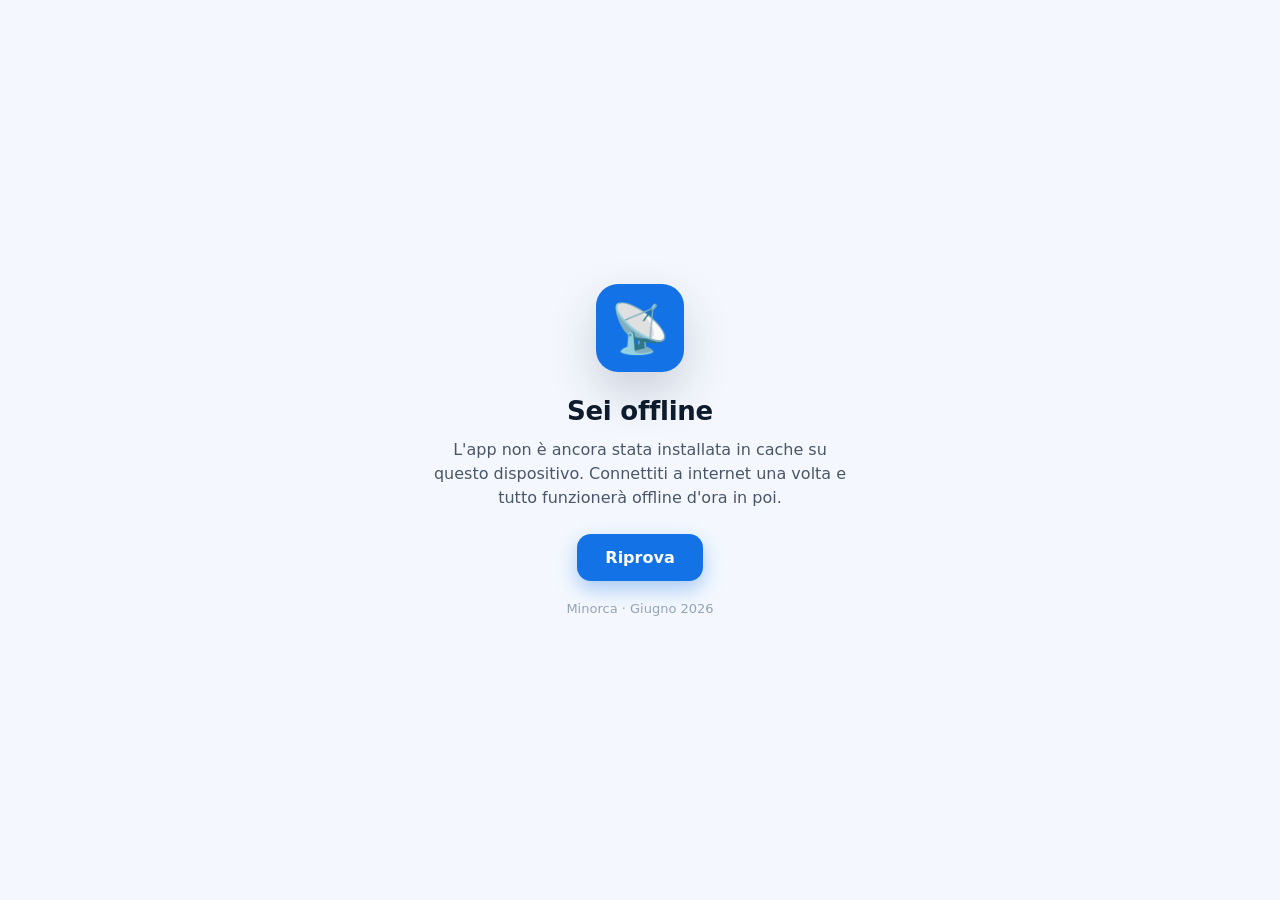
<file: offline.html>
<!DOCTYPE html>
<html lang="it">
<head>
  <meta charset="UTF-8">
  <meta name="viewport" content="width=device-width, initial-scale=1.0, viewport-fit=cover">
  <meta name="theme-color" content="#1373E6">
  <title>Minorca — Offline</title>
  <style>
    :root { --bg:#F4F8FE; --primary:#1373E6; --text:#0E1B2C; --text2:#4A5567; }
    *, *::before, *::after { box-sizing: border-box; margin: 0; padding: 0; }
    html, body { height: 100%; }
    body {
      font-family: system-ui, -apple-system, "Segoe UI", sans-serif;
      background: var(--bg);
      color: var(--text);
      display: grid;
      place-items: center;
      padding: 24px;
      text-align: center;
    }
    .wrap { max-width: 420px; }
    .ico {
      width: 88px; height: 88px;
      margin: 0 auto 24px;
      border-radius: 22px;
      background: var(--primary);
      display: grid; place-items: center;
      font-size: 48px;
      box-shadow: 0 20px 48px rgba(15,23,42,.18);
    }
    h1 { font-size: 26px; font-weight: 800; letter-spacing: -.01em; margin-bottom: 12px; }
    p  { font-size: 16px; line-height: 1.5; color: var(--text2); margin-bottom: 24px; }
    button {
      font: inherit; font-weight: 700;
      background: var(--primary); color: #fff;
      border: 0; border-radius: 14px;
      padding: 14px 28px;
      cursor: pointer;
      box-shadow: 0 8px 20px rgba(19,115,230,.35);
    }
    button:active { transform: translateY(1px); }
    .hint { margin-top: 20px; font-size: 13px; color: #94A3B8; }
  </style>
</head>
<body>
  <div class="wrap">
    <div class="ico">📡</div>
    <h1>Sei offline</h1>
    <p>L'app non è ancora stata installata in cache su questo dispositivo. Connettiti a internet una volta e tutto funzionerà offline d'ora in poi.</p>
    <button onclick="location.reload()">Riprova</button>
    <div class="hint">Minorca · Giugno 2026</div>
  </div>
</body>
</html>
</file>
